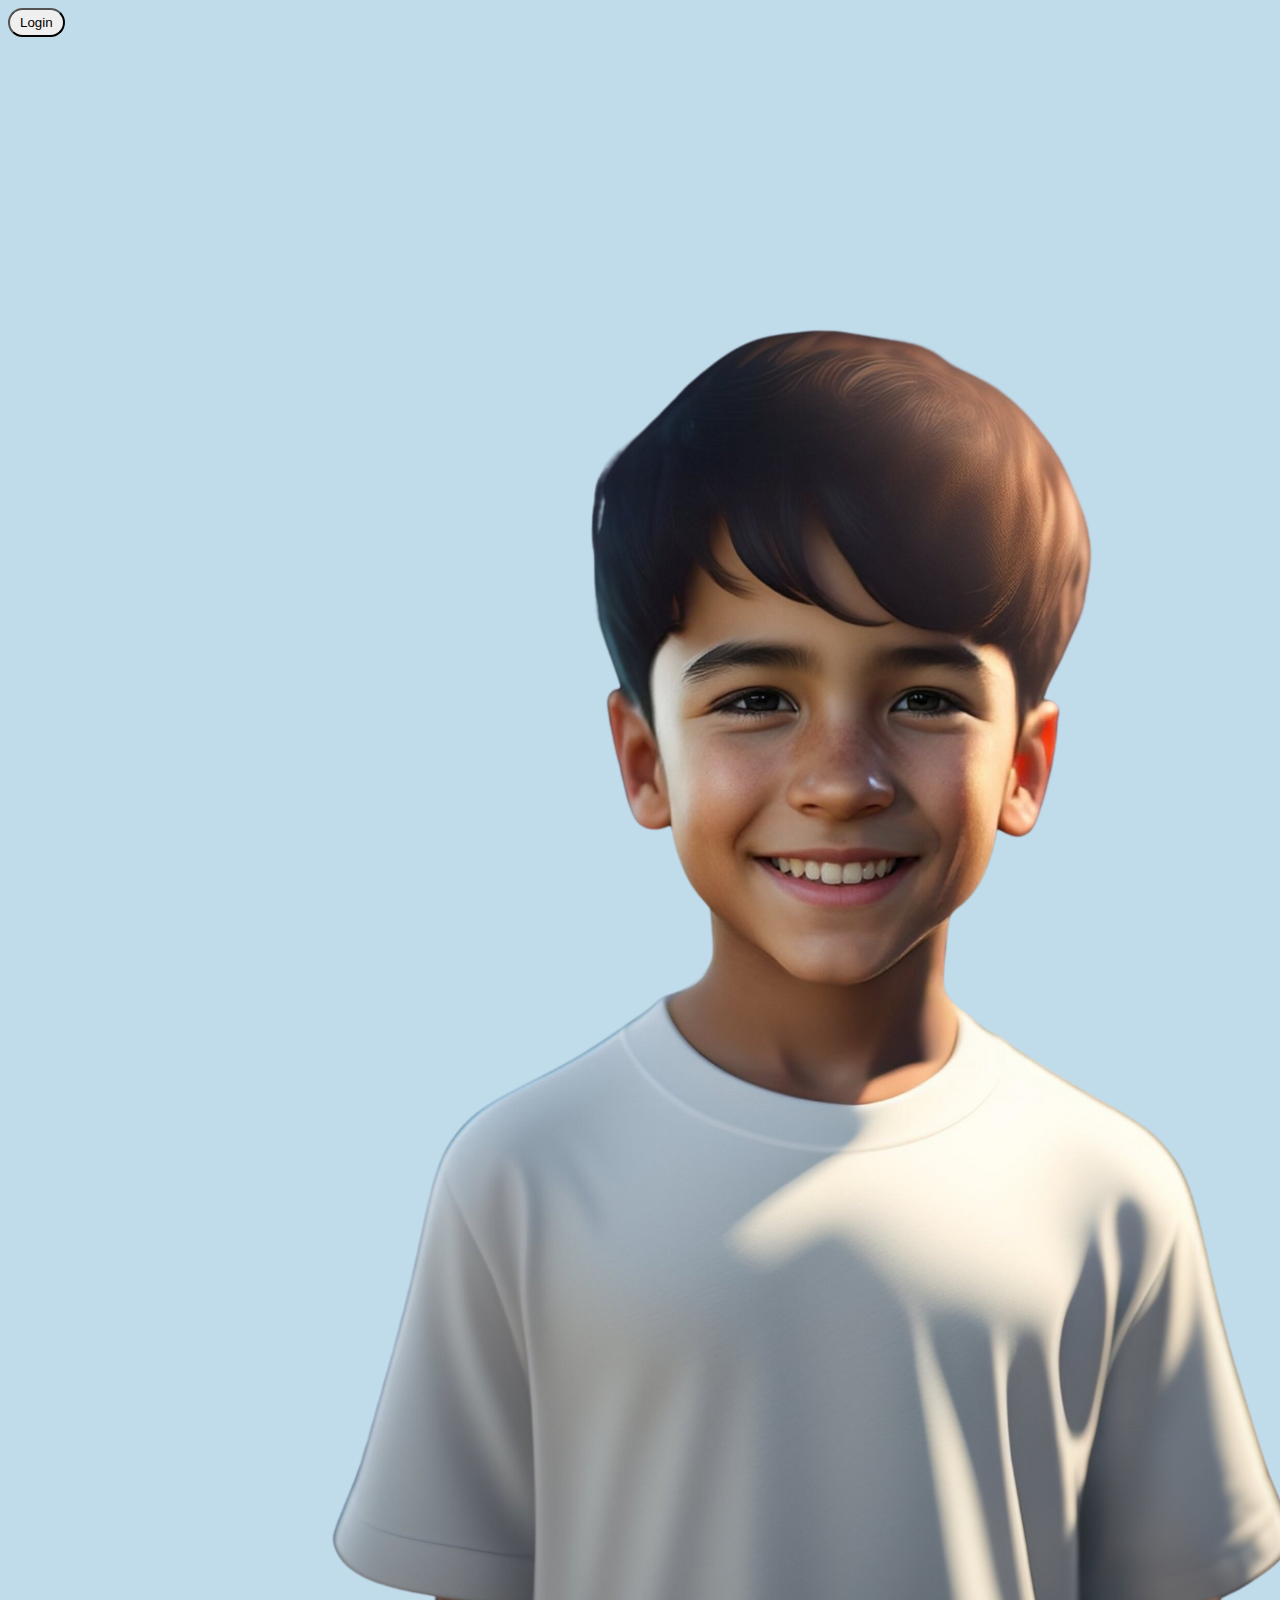
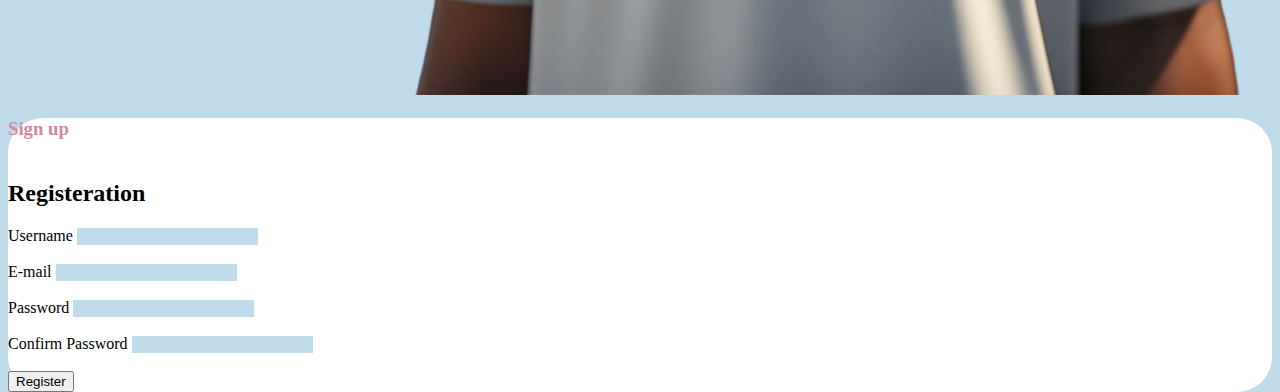
<file: Speaking-bot-page-main/index.html>
<!doctype html>
<html lang="en">

<head>
    <title>Bot page</title>
    <!-- Required meta tags -->
    <meta charset="utf-8">
    <meta name="viewport" content="width=device-width, initial-scale=1, shrink-to-fit=no">

    <!-- Bootstrap CSS v5.2.1 -->
    <link href="https://cdn.jsdelivr.net/npm/bootstrap@5.2.1/dist/css/bootstrap.min.css" rel="stylesheet"
        integrity="sha384-iYQeCzEYFbKjA/T2uDLTpkwGzCiq6soy8tYaI1GyVh/UjpbCx/TYkiZhlZB6+fzT" crossorigin="anonymous">

    <!-- Style sheets -->
    <link rel="stylesheet" href="./assets/css/style.css">
</head>

<body class="register-page">
    <header>
        <!-- place navbar here -->
        <nav class="navbar fixed-top">
            <button class="navbar-brand ms-auto p-4 btn bg-light" 
                style="padding: 5px 10px; border-radius: 40px;"><a href="login.html"style="color: black; text-decoration: none;">Login</a></button>
        </nav>
    </header>
    <main>
        <!-- Registeration page -->
        <section class="register">
            <div class="container">
                <div class="card">
                    <div class="row g-0">
                         <div class="col-md-6">
                        <img src="./assets/picture/bot-img.png" class="img-fluid rounded-end" alt="Bot-image">
                      </div>
                      <div class="col-md-6 cols">
                        <div class="card-body">
                            <h3 class="card-title">Sign up</h3>
                            <form action="" class="pt-5">
                                <h2>Registeration</h2>
                                <div class="form-group">
                                    <label for="">Username</label>
                                    <input type="text" name="" id="" class="form-control" placeholder=""
                                      style="background: #C0DBEA;"  aria-describedby="helpId">
                                </div>
                                <br>
                                <div class="form-group">
                                    <label for="">E-mail</label>
                                    <input type="email" name="" id="" class="form-control" placeholder=""
                                        aria-describedby="helpId">
                                </div>
                                <br>
                                <div class="form-group">
                                    <label for="">Password</label>
                                    <input type="password" name="" id="" class="form-control" placeholder=""
                                        aria-describedby="helpId">
                                </div>
                                <br>
                                <div class="form-group">
                                    <label for="">Confirm Password</label>
                                    <input type="password" name="" id="" class="form-control" placeholder=""
                                        aria-describedby="helpId">
                                </div>
                                <br>
                                <div class="d-grid ">
                                    <button class="btn btn-danger mx-auto">Register</button>
                                </div>
                            </form>
                        </div>
                      </div>
                     
                    </div>
                  </div>
            </div>
        </section>
    </main>
    <footer>
        <!-- place footer here -->
    </footer>
    <!-- Bootstrap JavaScript Libraries -->
    <script src="https://cdn.jsdelivr.net/npm/@popperjs/core@2.11.6/dist/umd/popper.min.js"
        integrity="sha384-oBqDVmMz9ATKxIep9tiCxS/Z9fNfEXiDAYTujMAeBAsjFuCZSmKbSSUnQlmh/jp3" crossorigin="anonymous">
        </script>

    <script src="https://cdn.jsdelivr.net/npm/bootstrap@5.2.1/dist/js/bootstrap.min.js"
        integrity="sha384-7VPbUDkoPSGFnVtYi0QogXtr74QeVeeIs99Qfg5YCF+TidwNdjvaKZX19NZ/e6oz" crossorigin="anonymous">
        </script>
</body>

</html>
</file>
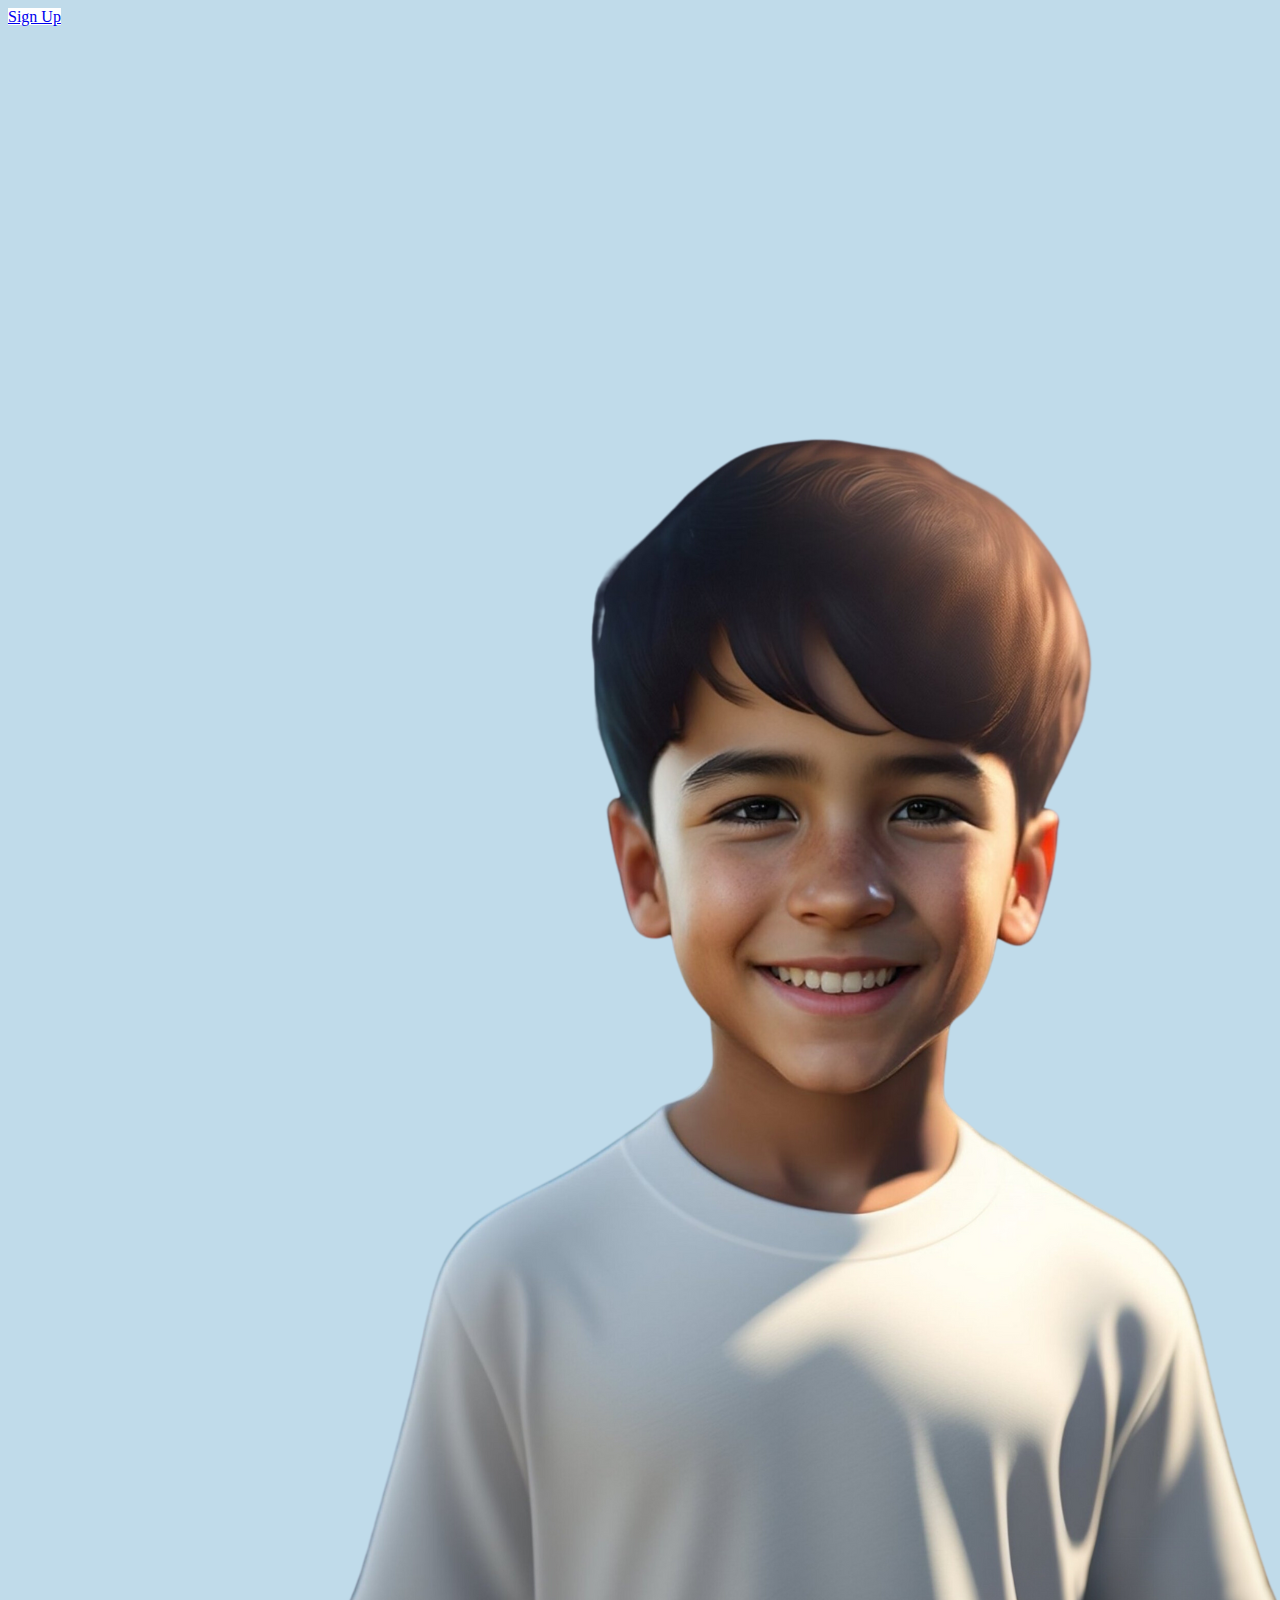
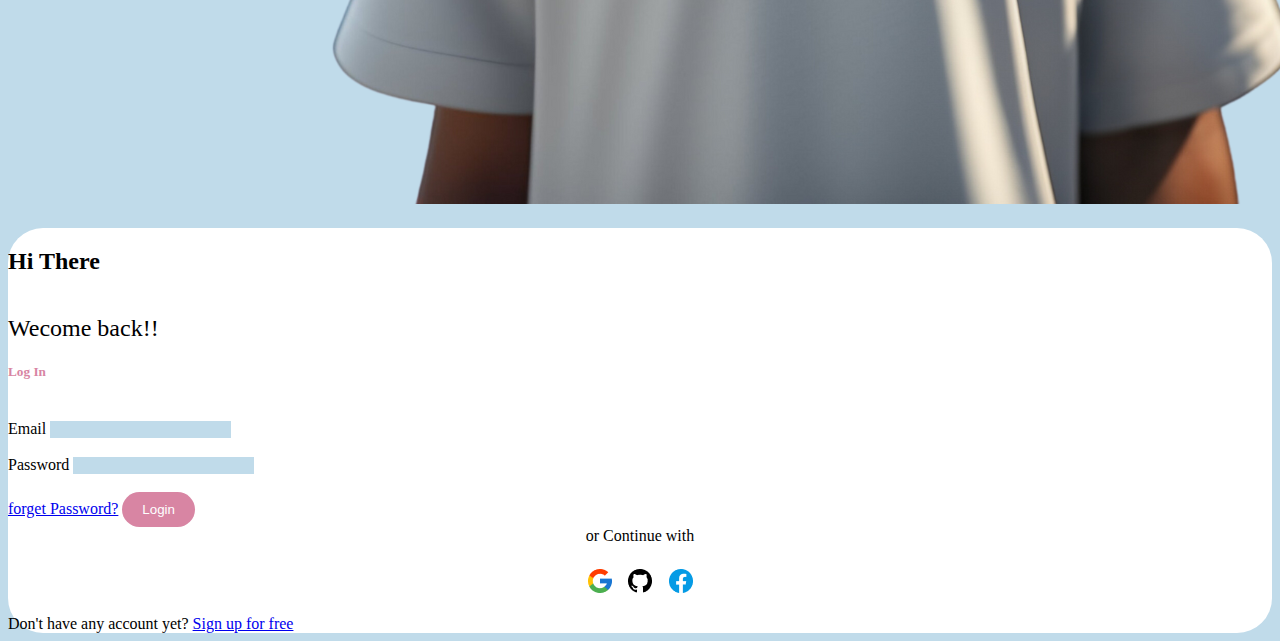
<file: Speaking-bot-page-main/login.html>
<!doctype html>
<html lang="en">

<head>
  <title>Login</title>
  <!-- Required meta tags -->
  <meta charset="utf-8">
  <meta name="viewport" content="width=device-width, initial-scale=1, shrink-to-fit=no">

  <!-- Bootstrap CSS v5.2.1 -->
  <link href="https://cdn.jsdelivr.net/npm/bootstrap@5.2.1/dist/css/bootstrap.min.css" rel="stylesheet"
    integrity="sha384-iYQeCzEYFbKjA/T2uDLTpkwGzCiq6soy8tYaI1GyVh/UjpbCx/TYkiZhlZB6+fzT" crossorigin="anonymous">

    <!-- Style sheets -->
    <link rel="stylesheet" href="./assets/css/style.css">
</head>

<body class="login-page">
  <header>
    <!-- place navbar here -->
    <nav class="navbar fixed-top">
      <div class="container ms-auto">
          <a class="navbar-brand btn" href="index.html" style="background: white;">Sign Up</a>
      </div>
  </nav>
  </header>
  <main>
    <section class="login">
      <div class="container">
        <div class="card">
          <div class="row g-0">
            <div class="col-md-6 cols">
                <img src="./assets/picture/bot-img.png" class="img-fluid rounded-end" alt="Bot-image">
            </div>
              <div class="col-md-6 cols">
                  <div class="card-body">
                      <h2 class="card-text display-4">Hi There</h2>
                      <h2 class="card-text display-4"><span class="display-3" style=" font-weight: 500">Wecome back!!</span></h2>
                      <h5 class="card-text display-4" style="color: #D885A3; font-weight: 600;">Log In</h5>
                      <br>
                      <form action="">
                        <div class="form-group">
                          <label for="">Email</label>
                          <input type="email" class="form-control" name="" id="" aria-describedby="emailHelpId" placeholder="">
                        </div>
                        <br>
                        <div class="form-group">
                          <label for="">Password</label>
                          <input type="password" class="form-control" name="" id="" placeholder="">
                        </div>
                        <br>
                        <div class="select d-flex justify-content-between">
                          <a href="#">forget Password?</a>
                          <button class="btn"><a href="zaciboo.html" style="color: white; text-decoration: none;">Login</a></button>
                        </div>
                      </form>
                      <div class="apps">
                        <span>or Continue with</span>
                        <br>
                        <div class="app-btn d-flex justify-content-center">
                          <button class="btn"><img src="./assets/picture/Google.png" alt="google-img"></button>
                          <button class="btn"><img src="./assets/picture/Github.png" alt="github-img"></button>
                          <button class="btn"><img src="./assets/picture/Facebook.png" alt="Facebook-img"></button>
                        </div>
                        <br>
                      </div>
                      <div class="other-options d-flex justify-content-around">
                        <span>Don't have any account yet?</span>
                        <a href="#">Sign up for free</a>
                      </div>
                  </div>
              </div>
          </div>
      </div>
      </div>
    </section>
  </main>
  <footer>
    <!-- place footer here -->
  </footer>
  <!-- Bootstrap JavaScript Libraries -->
  <script src="https://cdn.jsdelivr.net/npm/@popperjs/core@2.11.6/dist/umd/popper.min.js"
    integrity="sha384-oBqDVmMz9ATKxIep9tiCxS/Z9fNfEXiDAYTujMAeBAsjFuCZSmKbSSUnQlmh/jp3" crossorigin="anonymous">
  </script>

  <script src="https://cdn.jsdelivr.net/npm/bootstrap@5.2.1/dist/js/bootstrap.min.js"
    integrity="sha384-7VPbUDkoPSGFnVtYi0QogXtr74QeVeeIs99Qfg5YCF+TidwNdjvaKZX19NZ/e6oz" crossorigin="anonymous">
  </script>
</body>

</html>
</file>
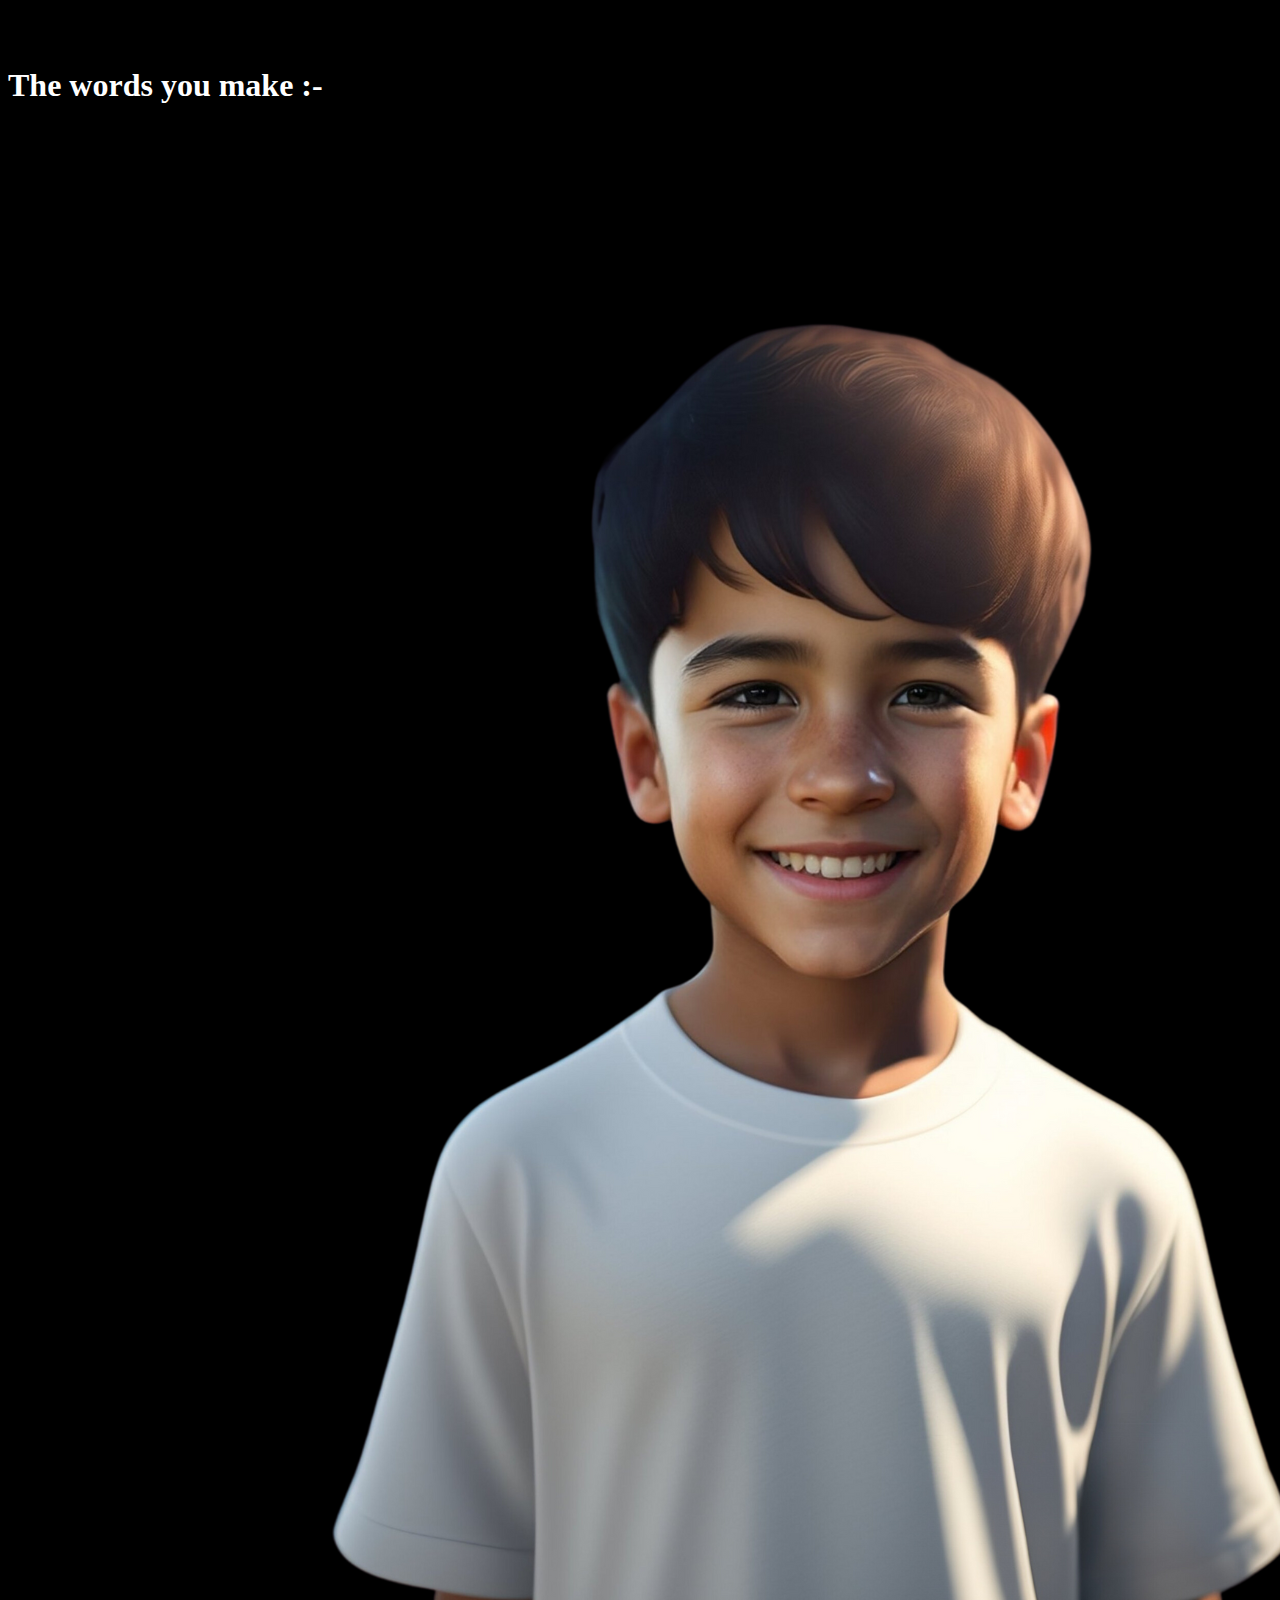
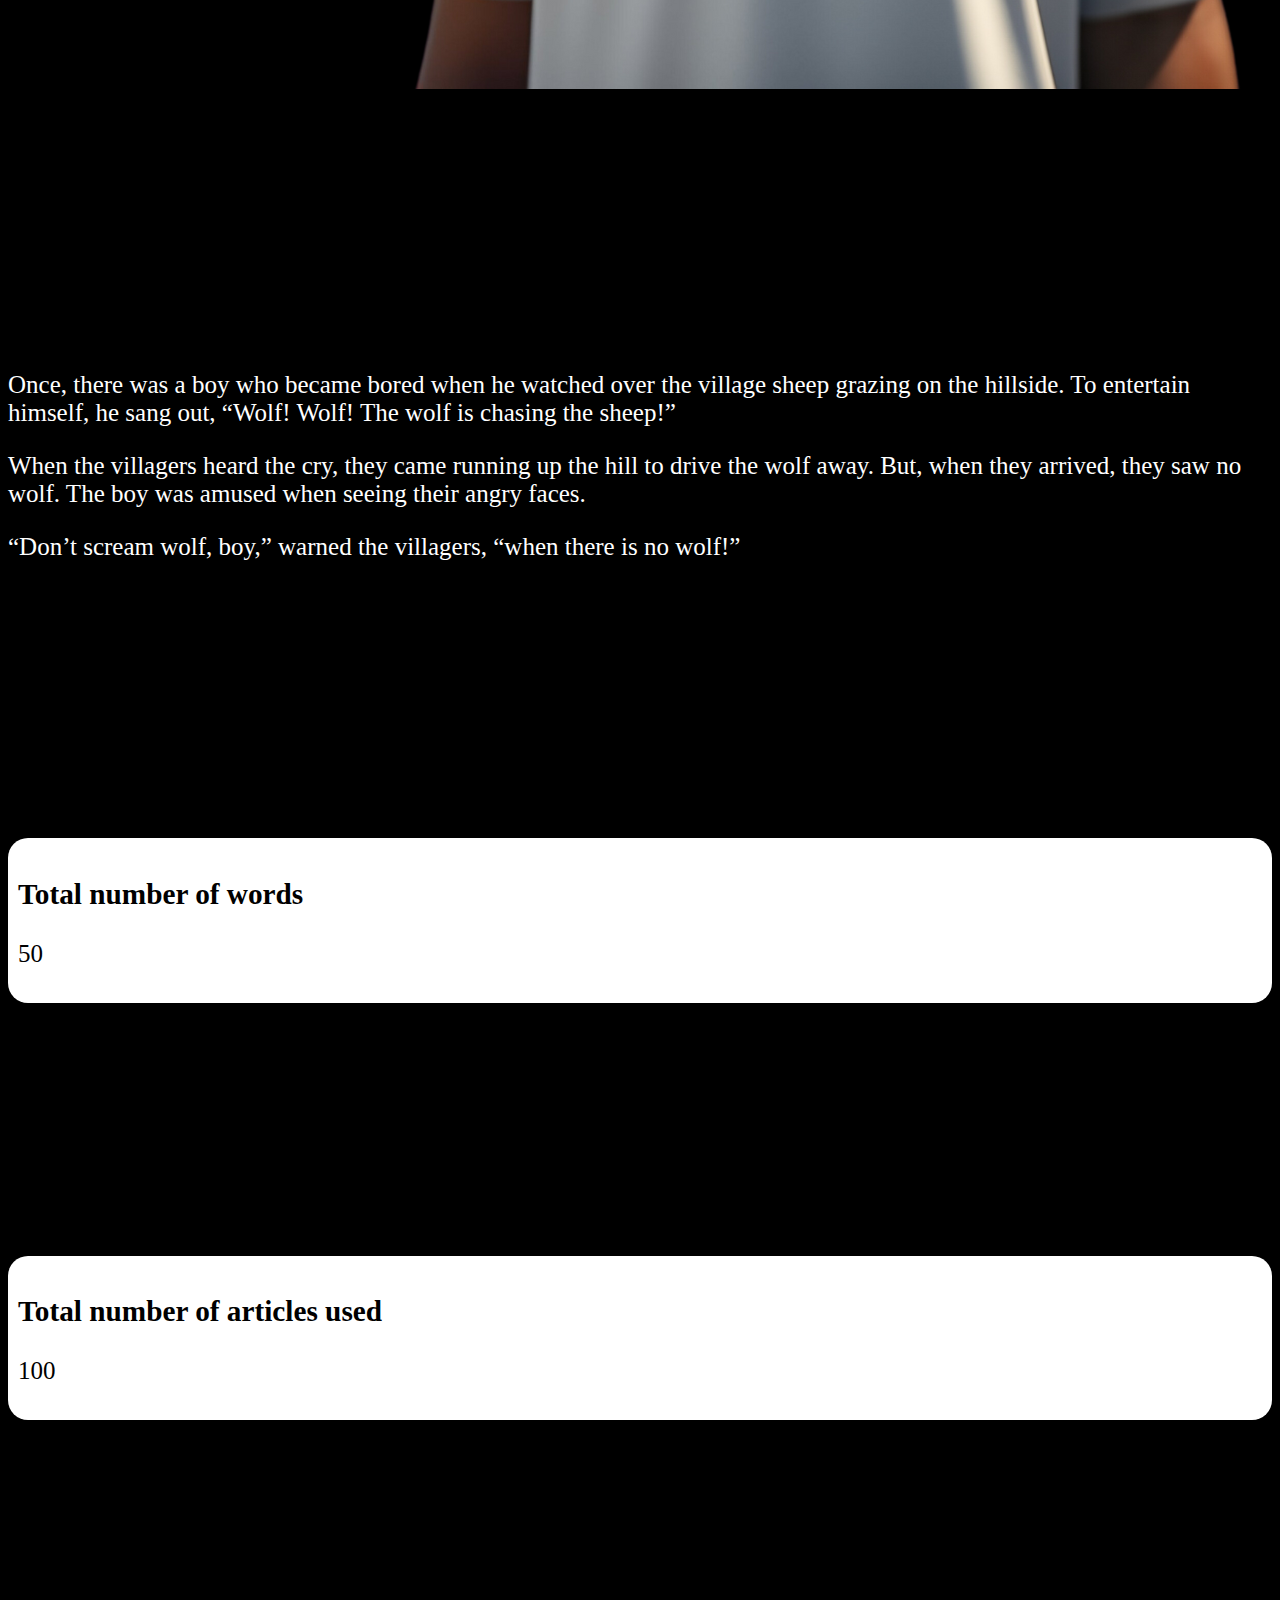
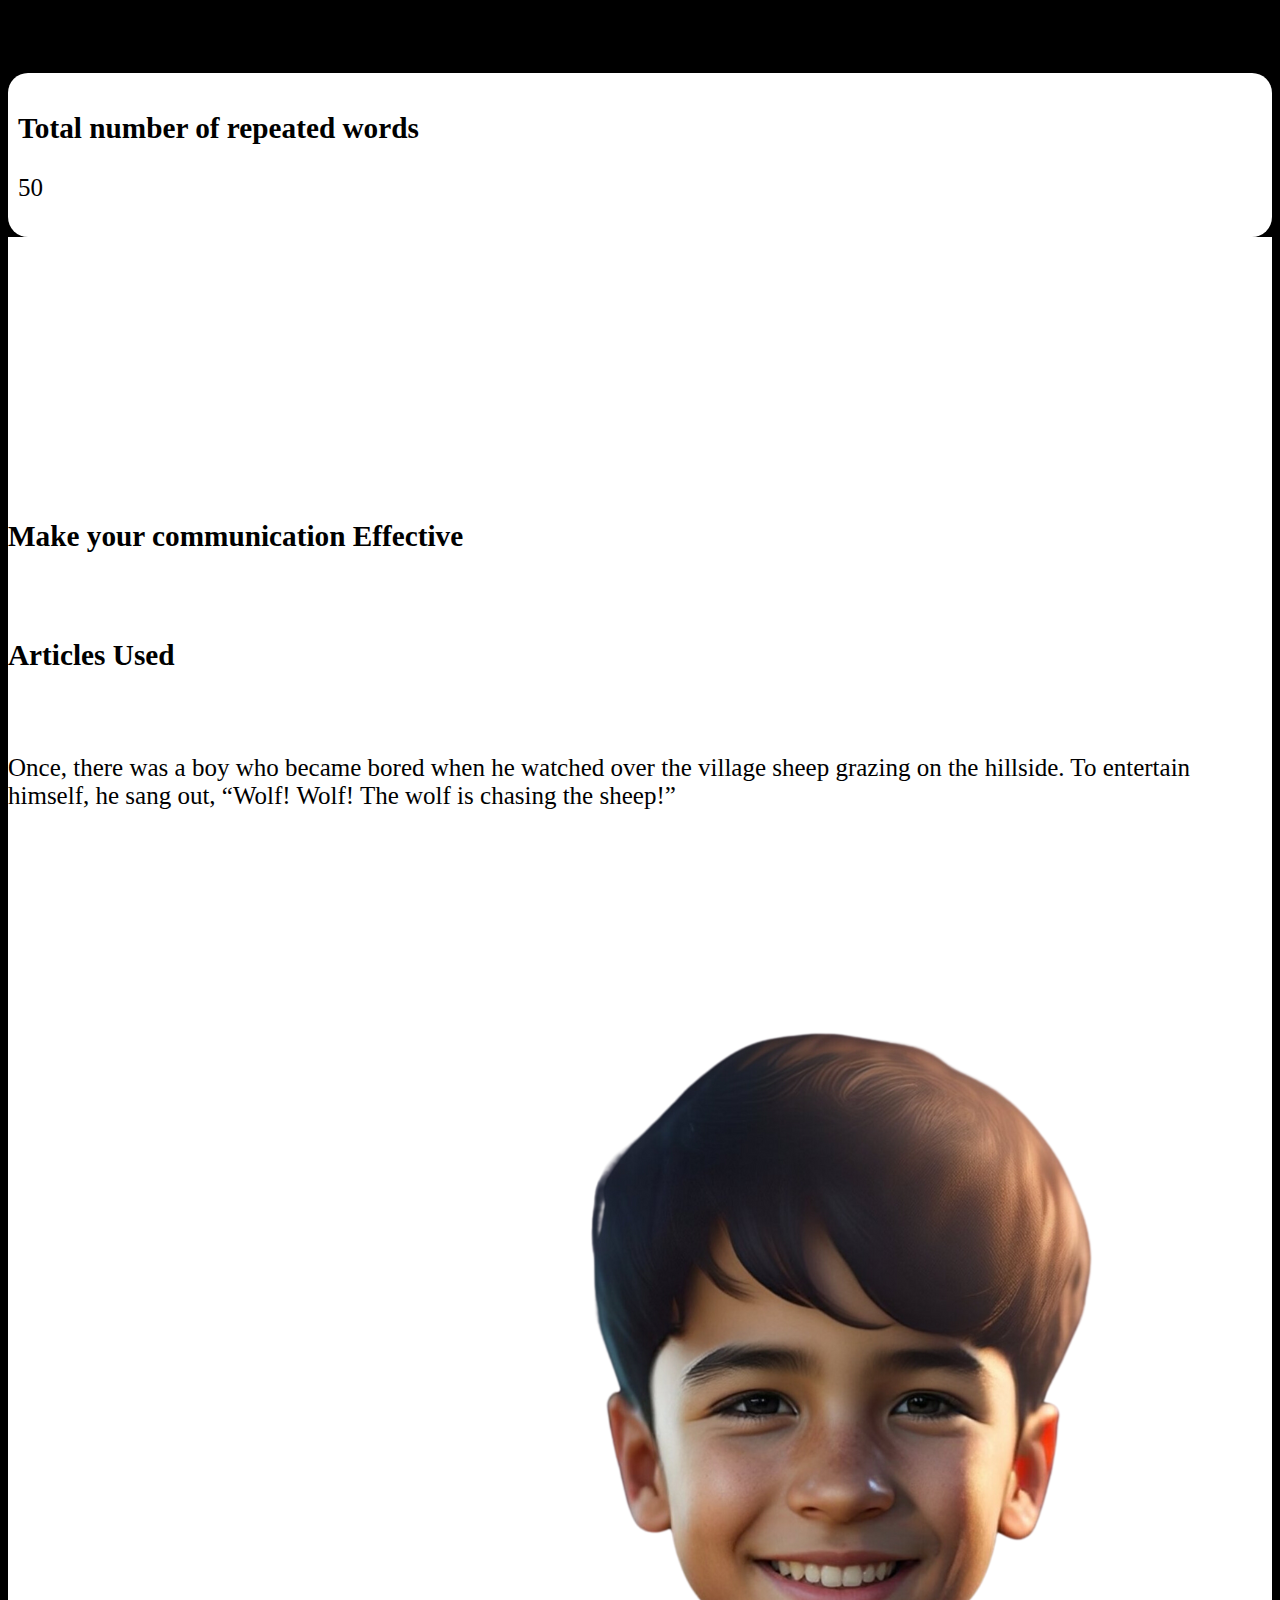
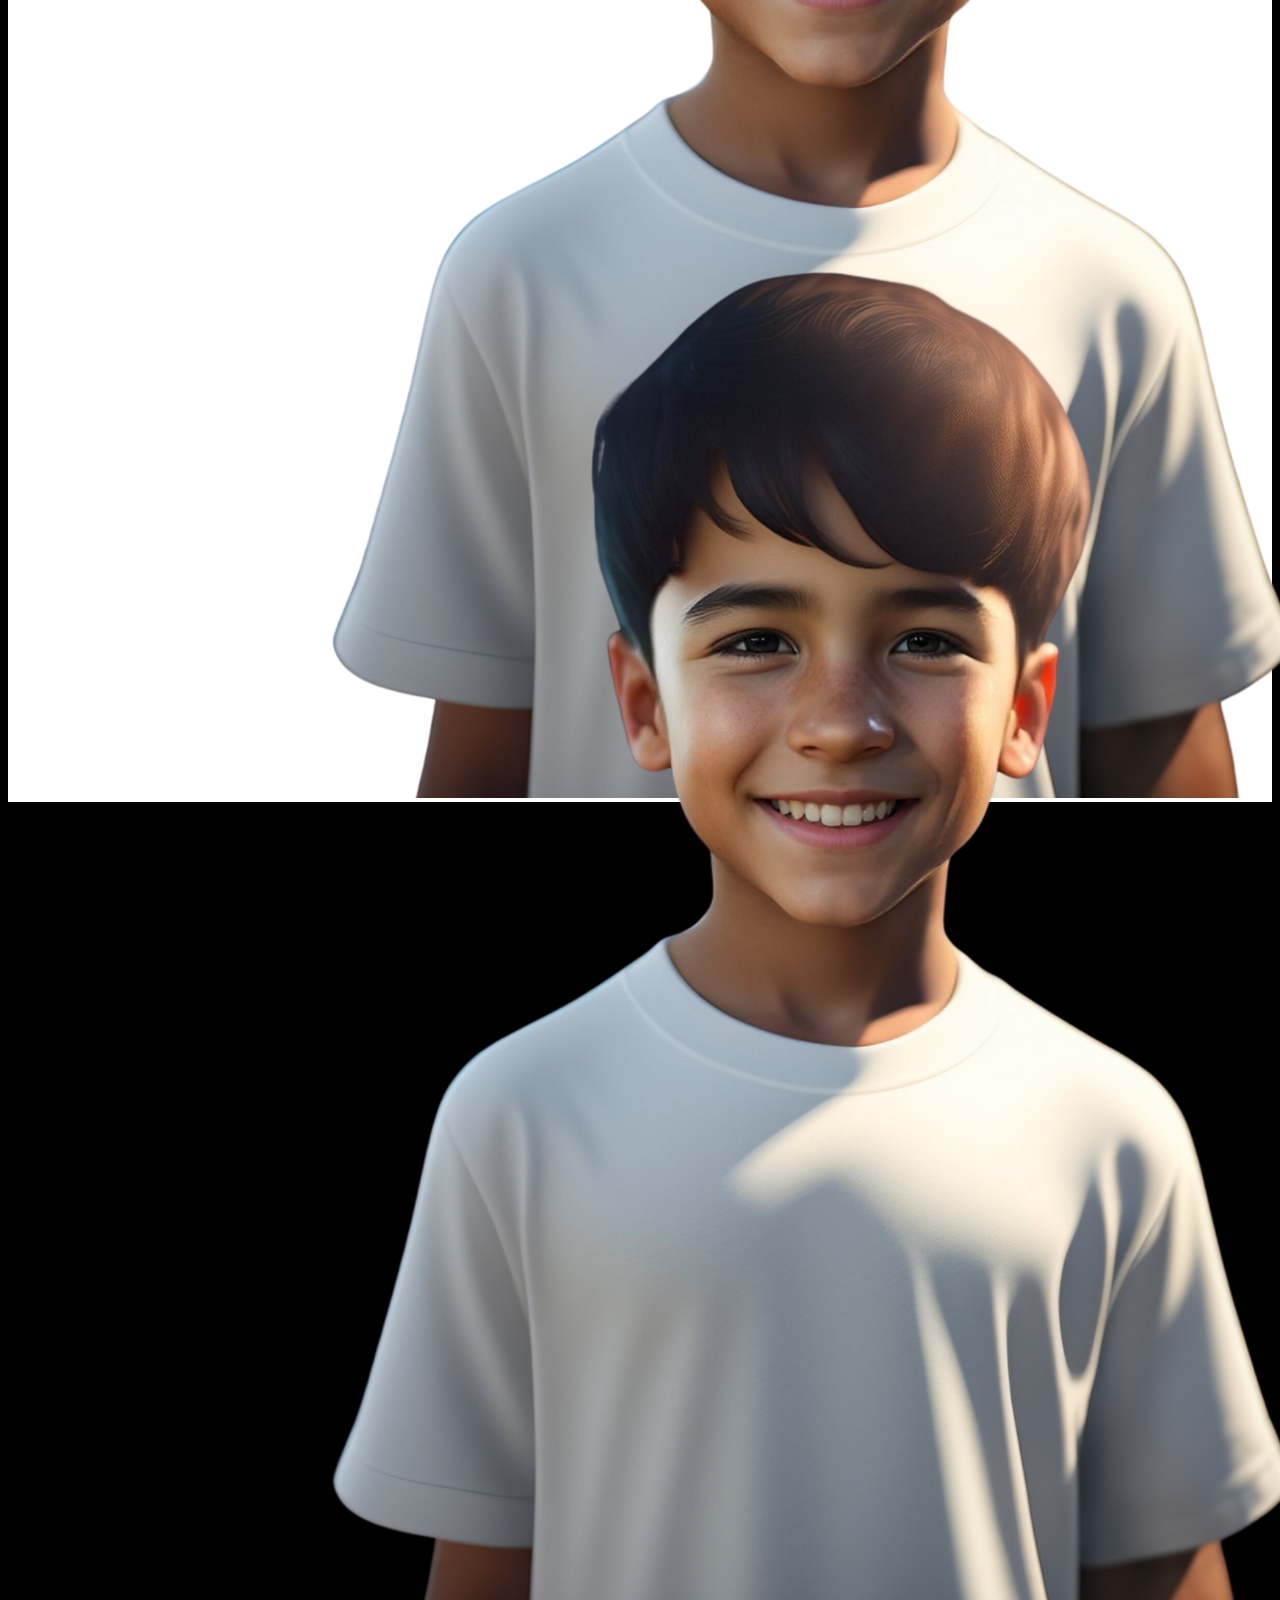
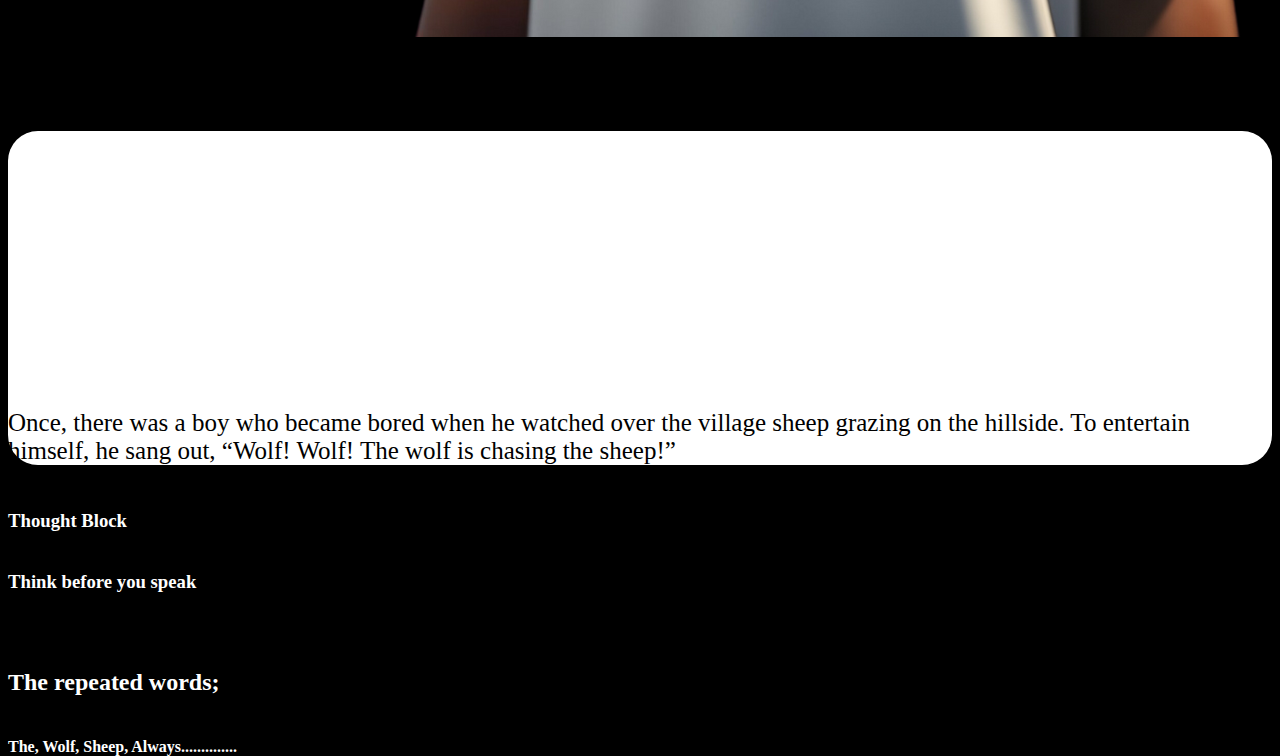
<file: Speaking-bot-page-main/output.html>
<!doctype html>
<html lang="en">

<head>
    <title>Output Page</title>
    <!-- Required meta tags -->
    <meta charset="utf-8">
    <meta name="viewport" content="width=device-width, initial-scale=1, shrink-to-fit=no">

    <!-- Bootstrap CSS v5.2.1 -->
    <link href="https://cdn.jsdelivr.net/npm/bootstrap@5.2.1/dist/css/bootstrap.min.css" rel="stylesheet"
        integrity="sha384-iYQeCzEYFbKjA/T2uDLTpkwGzCiq6soy8tYaI1GyVh/UjpbCx/TYkiZhlZB6+fzT" crossorigin="anonymous">
    <!-- Style Sheets -->
    <link rel="stylesheet" href="./assets/css/style.css">
</head>

<body id="output-pg">
    <header>
        <!-- place navbar here -->
    </header>
    <main>
        <section class="output-pg">
            <div class="container">
                <h1 class="display-3">The words you make :-</h1>
                <div class="card">
                    <div class="row g-0">
                        <div class="col-md-6">
                            <img src="./assets/picture/bot-img.png" class="img-fluid rounded-end" alt="Bot-image">
                        </div>
                        <div class="col-md-6 cols">
                            <div class="card-body">
                                <p>Once, there was a boy who became bored when he
                                    watched over the village sheep grazing on the hillside.
                                    To entertain himself, he sang out, “Wolf! Wolf! The wolf
                                    is chasing the sheep!”
                                </p>
                                <p>When the villagers heard the cry, they came running up
                                    the hill to drive the wolf away. But, when they arrived,
                                    they saw no wolf. The boy was amused when seeing
                                    their angry faces.
                                </p>
                                <p>“Don’t scream wolf, boy,” warned the villagers, “when
                                    there is no wolf!”</p>
                            </div>
                        </div>
                    </div>
                </div>
                <div class="words-taken">
                    <div class="row">
                        <div class="col-md-4">
                            <div class="card">
                                <div class="card-body">
                                    <div class="result p-4">
                                        <h3 class="card-title">Total number of words</h3>
                                        <p class="card-text text-center">50</p>
                                    </div>
                                </div>
                            </div>
                        </div>
                        <div class="col-md-4">
                            <div class="card">
                                <div class="card-body">
                                    <div class="result p-2">
                                        <h3 class="card-title">Total number of articles used</h3>
                                        <p class="card-text text-center">100</p>
                                    </div>
                                </div>
                            </div>
                        </div>
                        <div class="col-md-4">
                            <div class="card">
                                <div class="card-body">
                                    <div class="result">
                                        <h3 class="card-title">Total number of repeated words</h3>
                                        <p class="card-text text-center">50</p>
                                    </div>
                                </div>
                            </div>
                        </div>
                    </div>
                </div>
                <div class="communication p-3">
                    <div class="card">
                        <div class="row">
                            <div class="col-md-6 cols">
                                <div class="card-body p-4 communi-details">
                                    <h3 class="card-title" style="color: black;">Make your communication Effective</h3><br>
                                    <h3 style="color: black;">Articles Used</h3><br>
                                    <p style="color: black;">Once, there was a boy who became bored when he
                                        watched over the village sheep grazing on the hillside.
                                        To entertain himself, he sang out, “Wolf! Wolf! The wolf
                                        is chasing the sheep!”
                                    </p>
                                </div>
                            </div>
                            <div class="col-md-6">
                                <img src="./assets/picture/bot-img.png" class="img-fluid rounded-end" alt="Bot-image">
                            </div>
                        </div>
                    </div>
                </div>
                <div class="simple-sentences p-3">
                    <h2 style="color: white;" class="display-2">Construct simple Sentence</h2>
                    <div class="card">
                        <div class="row">
                            <div class="col-md-6">
                                <img src="./assets/picture/bot-img.png" class="img-fluid rounded-end" alt="Bot-image">
                            </div>
                            <div class="col-md-6 cols">
                                <div class="card-body p-4">
                                    <p style="color: black;">Once, there was a boy who became bored when he
                                        watched over the village sheep grazing on the hillside.
                                        To entertain himself, he sang out, “Wolf! Wolf! The wolf
                                        is chasing the sheep!”
                                    </p>
                                </div>
                            </div>
                        </div>
                    </div>
                    <div class="repeated-words">
                        <h3 class="card-title" style="color: white;">Thought Block</h3>
                        <h3 style="color: white;">Think before you speak</h3>
                        <br>
                        <h2 class="display-4" style="color: white;">The repeated words;</h2>
                        <h4 class="display-4" style="color: white;">The, Wolf, Sheep, Always..............</h4>
                    </div>
                </div>
            </div>
        </section>

        <!-- ------------------- -->


    </main>
    <footer>
        <!-- place footer here -->
    </footer>
    <!-- Bootstrap JavaScript Libraries -->
    <script src="https://cdn.jsdelivr.net/npm/@popperjs/core@2.11.6/dist/umd/popper.min.js"
        integrity="sha384-oBqDVmMz9ATKxIep9tiCxS/Z9fNfEXiDAYTujMAeBAsjFuCZSmKbSSUnQlmh/jp3" crossorigin="anonymous">
        </script>

    <script src="https://cdn.jsdelivr.net/npm/bootstrap@5.2.1/dist/js/bootstrap.min.js"
        integrity="sha384-7VPbUDkoPSGFnVtYi0QogXtr74QeVeeIs99Qfg5YCF+TidwNdjvaKZX19NZ/e6oz" crossorigin="anonymous">
        </script>
    <script src="./assets/js/bot.js"></script>
</body>

</html>
</file>
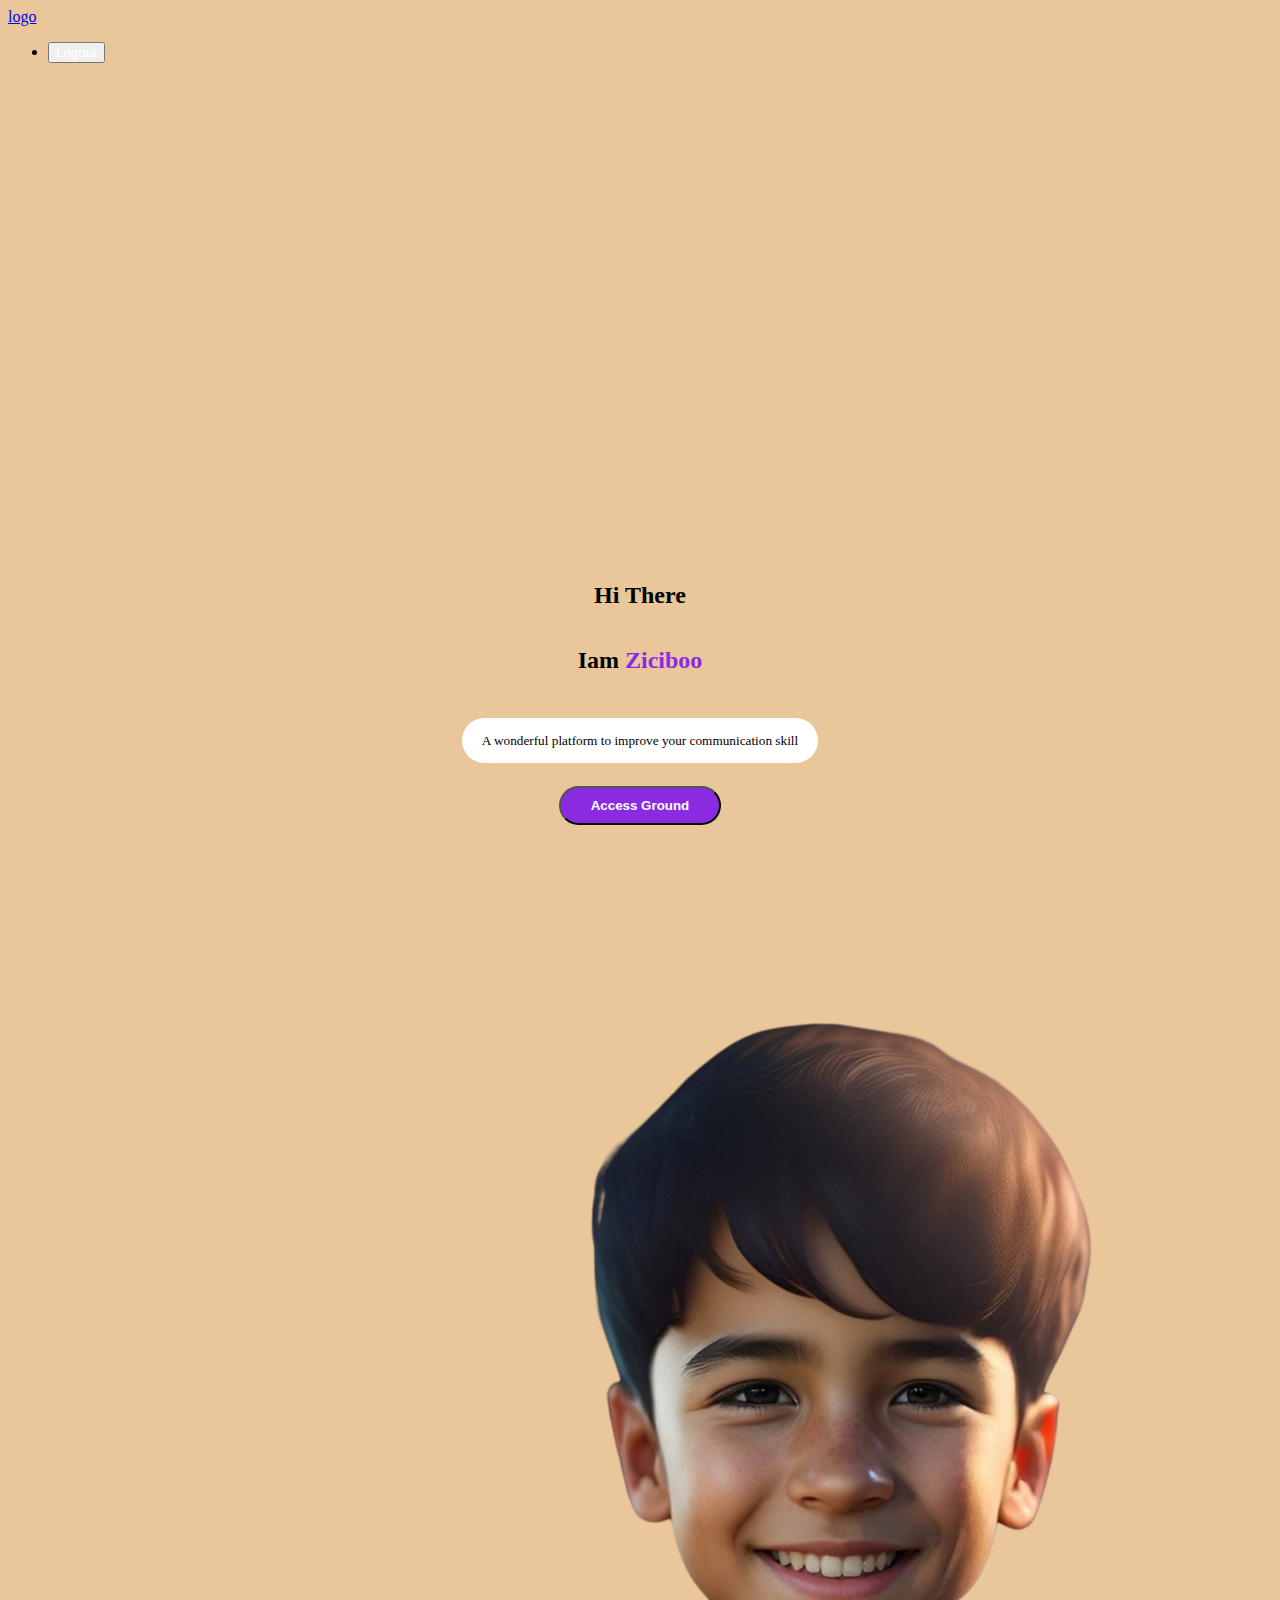
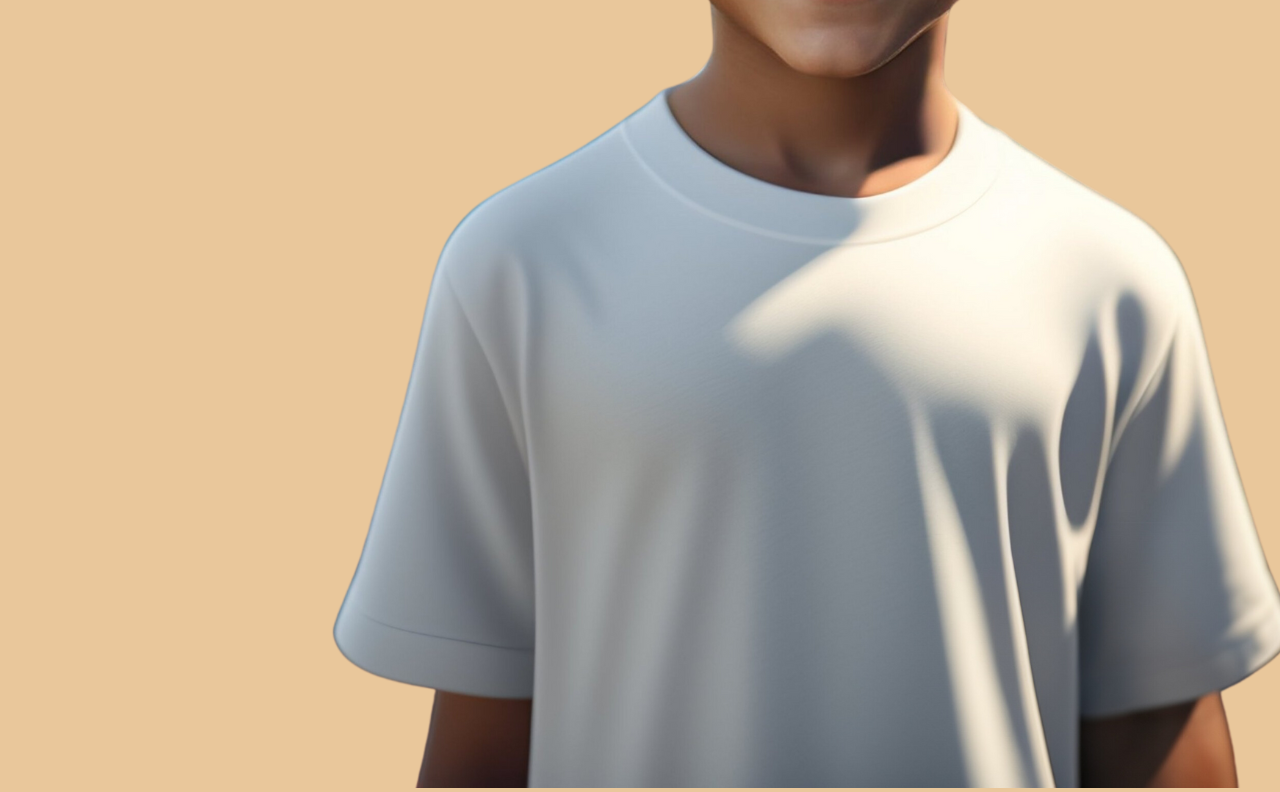
<file: Speaking-bot-page-main/zaciboo.html>
<!doctype html>
<html lang="en">

<head>
    <title>Intro page</title>
    <!-- Required meta tags -->
    <meta charset="utf-8">
    <meta name="viewport" content="width=device-width, initial-scale=1, shrink-to-fit=no">

    <!-- Bootstrap CSS v5.2.1 -->
    <link href="https://cdn.jsdelivr.net/npm/bootstrap@5.2.1/dist/css/bootstrap.min.css" rel="stylesheet"
        integrity="sha384-iYQeCzEYFbKjA/T2uDLTpkwGzCiq6soy8tYaI1GyVh/UjpbCx/TYkiZhlZB6+fzT" crossorigin="anonymous">
    <!-- Style sheets -->
    <link rel="stylesheet" href="./assets/css/style.css">
</head>

<body id="zaciboo-page">
    <header>
        <!-- place navbar here -->
        <nav class="navbar fixed-top">
            <div class="container">
                <a class="navbar-brand" href="#">logo</a>
                <ul class="navbar-nav ms-auto mt-2 mt-lg-0">
                    <li class="nav-item">
                        <button class="btn btn-warning" style="color: white;">Logout</button>
                    </li>
                </ul>
            </div>
        </nav>
    </header>
    <main>
        <section class="intro-page">
            <div class="container">
                <div class="card">
                    <div class="row g-0">
                        <div class="col-md-6 cols">
                            <div class="card-body">
                                <h2 class="card-text display-4">Hi There</h2>
                                <h2 class="card-text display-4">Iam <span class="display-3" style="color: blueviolet;">Ziciboo</span></h2>
                                <div class="disc"><h5>A wonderful platform to improve your communication skill</h5></div>
                                <button class="btn"><a href="speeking.html" style="color: white; text-decoration: none;">Access Ground</a></button>
                            </div>
                        </div>
                        <div class="col-md-6">
                            <img src="./assets/picture/bot-img.png" class="img-fluid rounded-end" alt="Bot-image">
                        </div>
                    </div>
                </div>
            </div>
        </section>
    </main>
    <footer>
        <!-- place footer here -->
    </footer>
    <!-- Bootstrap JavaScript Libraries -->
    <script src="https://cdn.jsdelivr.net/npm/@popperjs/core@2.11.6/dist/umd/popper.min.js"
        integrity="sha384-oBqDVmMz9ATKxIep9tiCxS/Z9fNfEXiDAYTujMAeBAsjFuCZSmKbSSUnQlmh/jp3" crossorigin="anonymous">
        </script>

    <script src="https://cdn.jsdelivr.net/npm/bootstrap@5.2.1/dist/js/bootstrap.min.js"
        integrity="sha384-7VPbUDkoPSGFnVtYi0QogXtr74QeVeeIs99Qfg5YCF+TidwNdjvaKZX19NZ/e6oz" crossorigin="anonymous">
        </script>
</body>

</html>
</file>
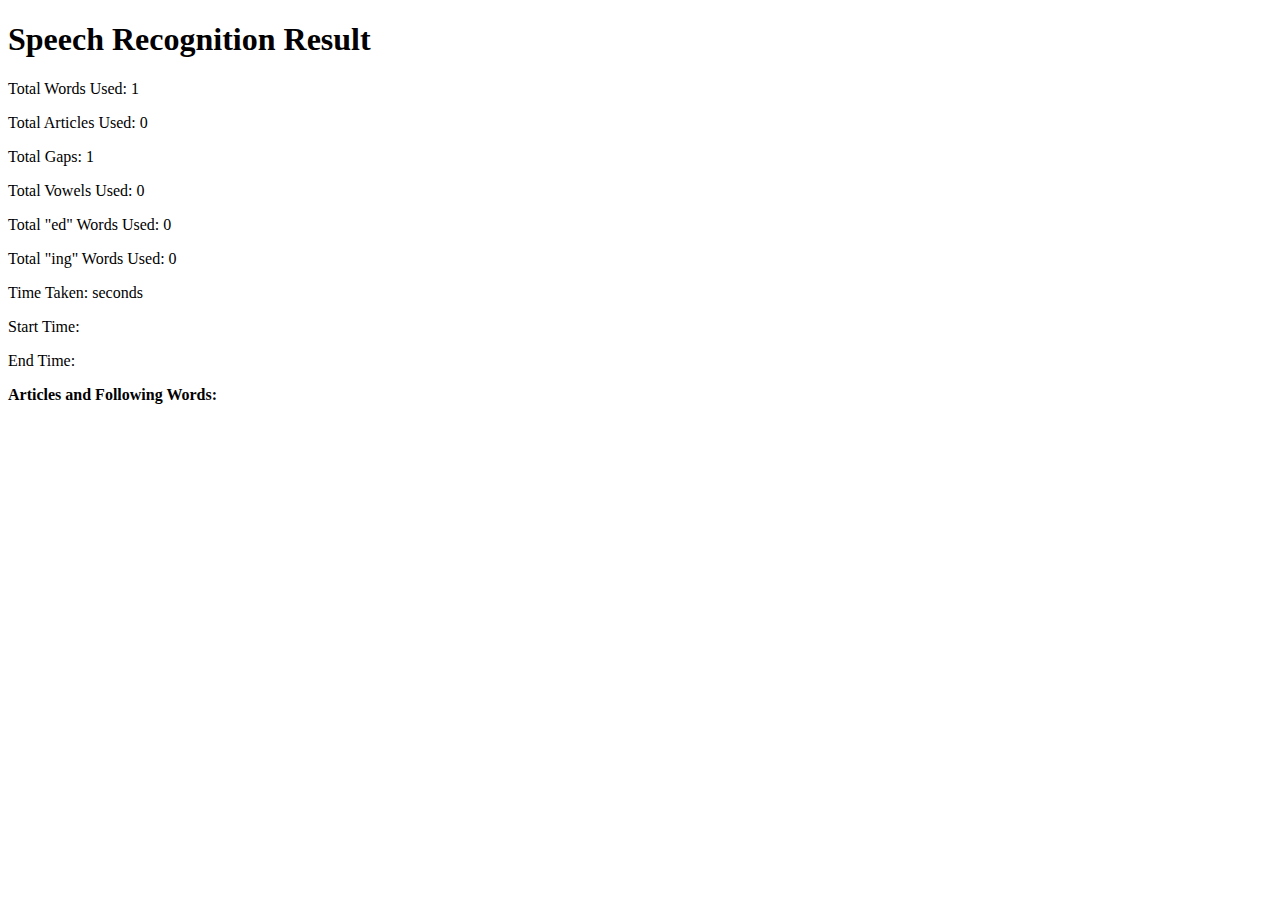
<file: Speaking-bot-page-main/assets/result.html>
<!DOCTYPE html>
<html>
<head>
  <title>Speech Recognition Result</title>
</head>
<body>
  <h1>Speech Recognition Result</h1>

  <div id="output"></div>
  <p>Total Words Used: <span id="wordCount"></span></p>
  <p>Total Articles Used: <span id="articleCount"></span></p>
  <p>Total Gaps: <span id="gapCount"></span></p>
  <p>Total Vowels Used: <span id="vowelCount"></span></p>
  <p>Total "ed" Words Used: <span id="edWordCount"></span></p>
  <p>Total "ing" Words Used: <span id="ingWordCount"></span></p>
  <p>Time Taken: <span id="timeTaken"></span> seconds</p>
  <p>Start Time: <span id="startTime"></span></p>
  <p>End Time: <span id="endTime"></span></p>
  <p><strong>Articles and Following Words:</strong></p>
  <ul id="articleWordsList"></ul>

  <script>
    const outputDiv = document.getElementById('output');
    const wordCountSpan = document.getElementById('wordCount');
    const articleCountSpan = document.getElementById('articleCount');
    const gapCountSpan = document.getElementById('gapCount');
    const vowelCountSpan = document.getElementById('vowelCount');
    const edWordCountSpan = document.getElementById('edWordCount');
    const ingWordCountSpan = document.getElementById('ingWordCount');
    const timeTakenSpan = document.getElementById('timeTaken');
    const startTimeSpan = document.getElementById('startTime');
    const endTimeSpan = document.getElementById('endTime');
    const articleWordsList = document.getElementById('articleWordsList');

    // Retrieve transcription from session storage
    const transcription = sessionStorage.getItem('transcription') || '';

    // Display transcription
    outputDiv.textContent = transcription;

    // Calculate word count
    const words = transcription.trim().split(/\s+/);
    const wordCount = words.length;
    wordCountSpan.textContent = wordCount;

    // Calculate article count
    const articles = words.filter(word => ['a', 'an', 'the'].includes(word.toLowerCase()));
    const articleCount = articles.length;
    articleCountSpan.textContent = articleCount;

    // Calculate gap count
    const gaps = transcription.trim().split(' ').filter(word => word === '');
    const gapCount = gaps.length;
    gapCountSpan.textContent = gapCount;

    // Calculate vowel count
    const vowels = transcription.trim().toLowerCase().split('').filter(char => 'aeiou'.includes(char));
    const vowelCount = vowels.length;
    vowelCountSpan.textContent = vowelCount;

    // Calculate "ed" word count
    const edWords = words.filter(word => word.toLowerCase().endsWith('ed'));
    const edWordCount = edWords.length;
    edWordCountSpan.textContent = edWordCount;

    // Calculate "ing" word count
    const ingWords = words.filter(word => word.toLowerCase().endsWith('ing'));
    const ingWordCount = ingWords.length;
    ingWordCountSpan.textContent = ingWordCount;

    // Retrieve time-related information from session storage
    const timeTaken = sessionStorage.getItem('timeTaken') || '';
    const startTime = sessionStorage.getItem('startTime') || '';
    const endTime = sessionStorage.getItem('endTime') || '';

    // Display time-related information
    timeTakenSpan.textContent = timeTaken;
    startTimeSpan.textContent = startTime;
    endTimeSpan.textContent = endTime;

    // Extract articles and their following words
    const articleWords = [];
    let currentArticle = null;

    words.forEach(word => {
      if (['a', 'an', 'the'].includes(word.toLowerCase())) {
        // If the word is an article, store it as the current article
        currentArticle = word;
      } else if (currentArticle !== null) {
        // If a current article exists, add the word after it to the list
        articleWords.push(`${currentArticle} ${word}`);
        currentArticle = null; // Reset current article
      }
    });

    // Display the list of articles and their following words
    articleWords.forEach(articleWord => {
      const listItem = document.createElement('li');
      listItem.textContent = articleWord;
      articleWordsList.appendChild(listItem);
    });
  </script>
</body>
</html>
</file>
<file: Speaking-bot-page-main/assets/css/style.css>
.register-page,.login-page{
    background: #C0DBEA;
}

.card{
    border: none;
    background: none;
}

/* Register page  */

.register{
    max-height: 100vh;
    padding-top: 95px;
    width: 100%;
}
.register .container h3{
    color: #D885A3;
}
.register .container .card{
    margin-bottom: 50px;
}
.register .container .card .card-body{
    background: #fff !important;
    border-radius: 35px;
}
.register .container .card .card-body form .form-group input{
      background-color: #C0DBEA;
      border: none;
      outline: none;
}

/* ------------------------------- */

/* Zaciboo page */
#zaciboo-page{
    background:rgba(230, 190, 139, 0.864);
}
.intro-page{
    max-height: 100vh;
    padding-top: 95px;
    width: 100%;
}
.intro-page .container .card .card-body{
    display: flex;
    flex-direction: column;
    justify-content: center;
    align-items: center;
    padding-top: 30%;
    line-height: 5px;
}
.intro-page .container .card .card-body h2{
    font-weight: 600;
}
.intro-page .container .card .card-body span{
    font-weight: 700;
}
.intro-page .container .card .card-body .disc h5{
    margin-top: 10%;
    background-color: white;
    padding: 20px;
    border-radius: 50px;
    text-align: center;
    font-weight: 500;
    line-break: normal;
}
.intro-page .container .card .card-body button{
    background: blueviolet;
    color: white;
    padding: 10px 30px;
    border-radius: 30px;
    font-weight: 600;
}
.intro-page .container .card .card-body button:hover{
    box-shadow: 0px 3px 10px 3px #5c2877;
}
/* ---------------------- */

/* Output Page */
#output-pg{
    background-color: black;
}
.output-pg{
    max-height: 100vh;
    padding-top: 3%;
    width: 100%;
}
.output-pg .container .card .card-body{
    padding-top: 20%;
    color: white;
    font-size: 25px;
}
.output-pg .container h1{
    color: white;
}
.output-pg .words-taken .row .card .card-body .result{
    background: white;
    color: black;
    padding: 10px;
    border-radius: 20px;
}

/* Communication */

.communication{
    max-height: 150vh;
    width: 100%;
}
.communication .card {
    background: white;
}

/* Construct simple-sentences */

.simple-sentences{
    max-height: 150vh;
    width: 100%;
}
.simple-sentences .card .card-body{
    margin-top: 90px;
    background: white;
    border-radius: 30px;
}
.simple-sentences .repeated-words h3,h2,h4{
    padding-top: 20px;
    font-weight: 600;
}

/* Login page */

.login{
    padding-top: 3%;
}
.login .container .card .cols button{
    background: none;
    border: none;
}
.login .container .card .cols img{
    padding-top: 14%;
}
.login .container .card .card-body{
    background: #fff !important;
    border-radius: 35px;
}
.login .container .card .card-body h2,h5{
    font-weight: 600;
}
.login .container .card .card-body form .form-group input{
    background-color: #C0DBEA;
    border: none;
    outline: none;
}
.login .container .card .card-body form .select button{
    background-color:  #D885A3;
    color: white;
    padding: 10px 20px;
    border-radius: 20px;
}
.login .container .card .card-body .apps{
    display: flex;
    align-items: center;
    justify-content: center;
    flex-direction: column;
}
</file>
